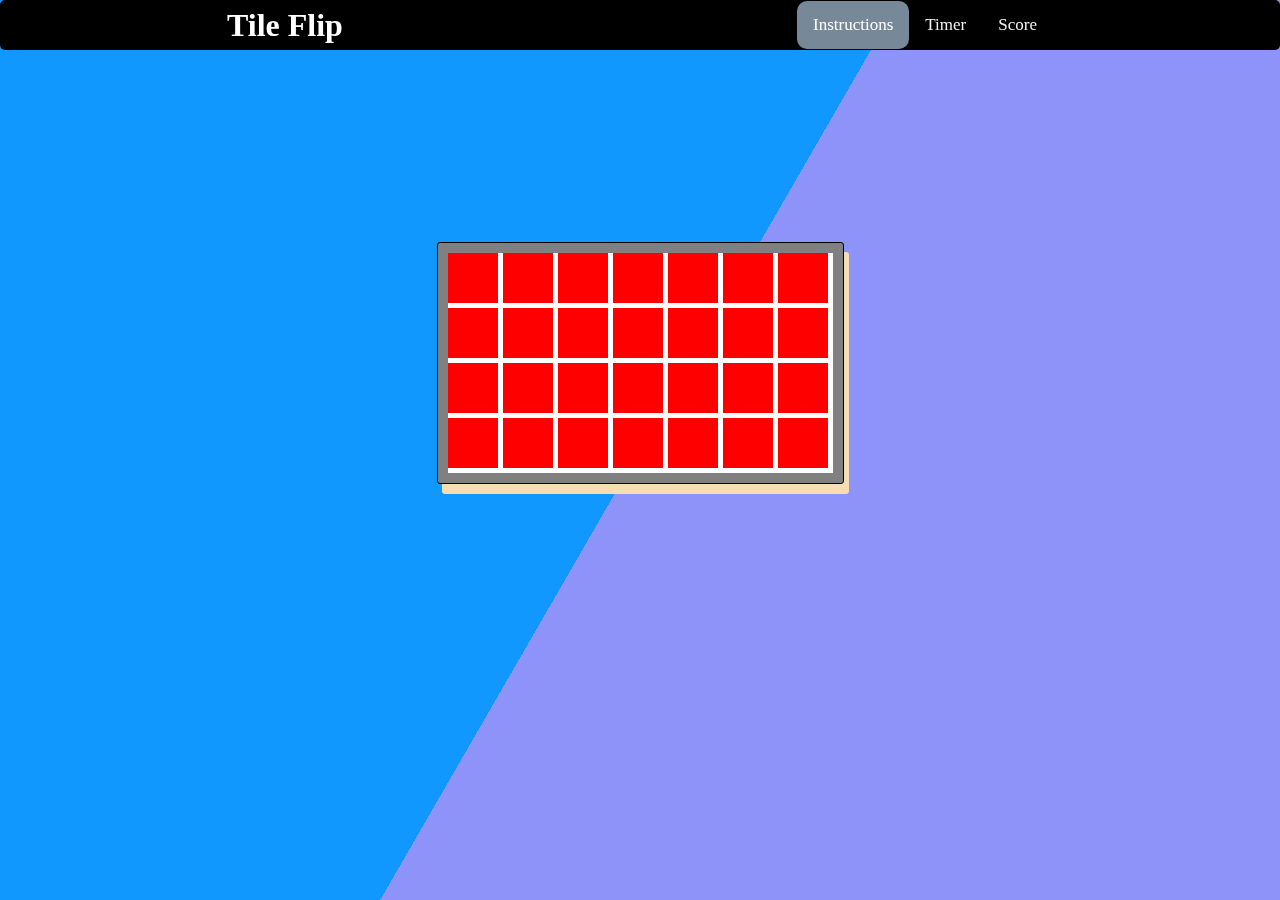
<file: index.html>
<!DOCTYPE html>
<html lang="en">
  <head>
    <meta charset="UTF-8" />
    <meta name="viewport" content="width=device-width, initial-scale=1.0" />
    <title>Tile Flip</title>
    <link rel="shortcut icon" href="./assets/umbrella.png" type="image/png">
    <link rel="stylesheet" href="style.css" />
    <!-- Font awesome -->
    <link
      rel="stylesheet"
      href="https://pro.fontawesome.com/releases/v5.10.0/css/all.css"
      integrity="sha384-AYmEC3Yw5cVb3ZcuHtOA93w35dYTsvhLPVnYs9eStHfGJvOvKxVfELGroGkvsg+p"
      crossorigin="anonymous"
    />
  </head>
  <body>
    <script src="app.js"></script>
  </body>
</html>
</file>
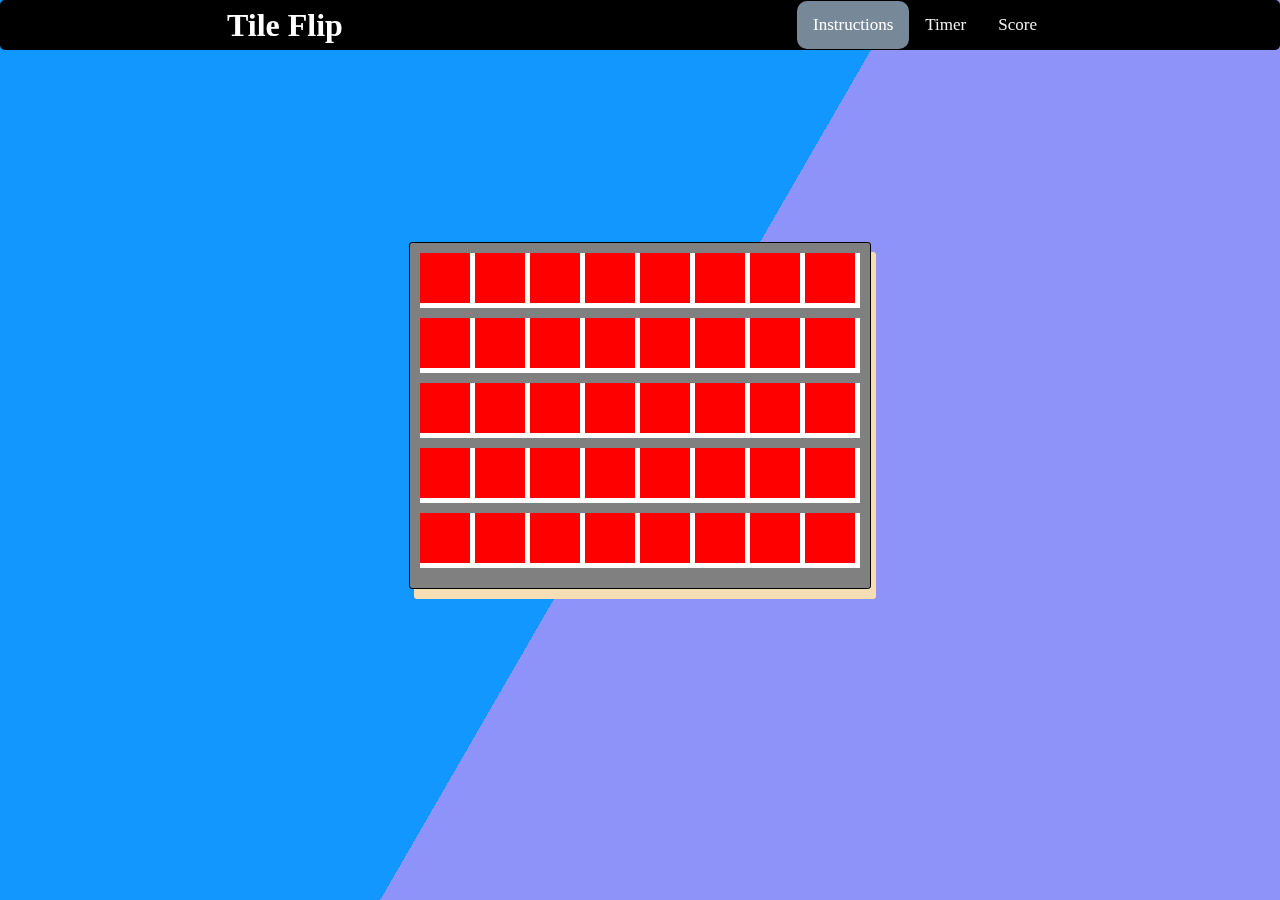
<file: level1.html>
<!DOCTYPE html>
<html lang="en">
  <head>
    <meta charset="UTF-8" />
    <meta name="viewport" content="width=device-width, initial-scale=1.0" />
    <title>Tile Flip- l 2</title>
    <link rel="stylesheet" href="level1.css" />
    <!-- Font awesome -->
    <link
      rel="stylesheet"
      href="https://pro.fontawesome.com/releases/v5.10.0/css/all.css"
      integrity="sha384-AYmEC3Yw5cVb3ZcuHtOA93w35dYTsvhLPVnYs9eStHfGJvOvKxVfELGroGkvsg+p"
      crossorigin="anonymous"
    />
  </head>
  <body>
    <script src="level1.js"></script>
  </body>
</html>
</file>
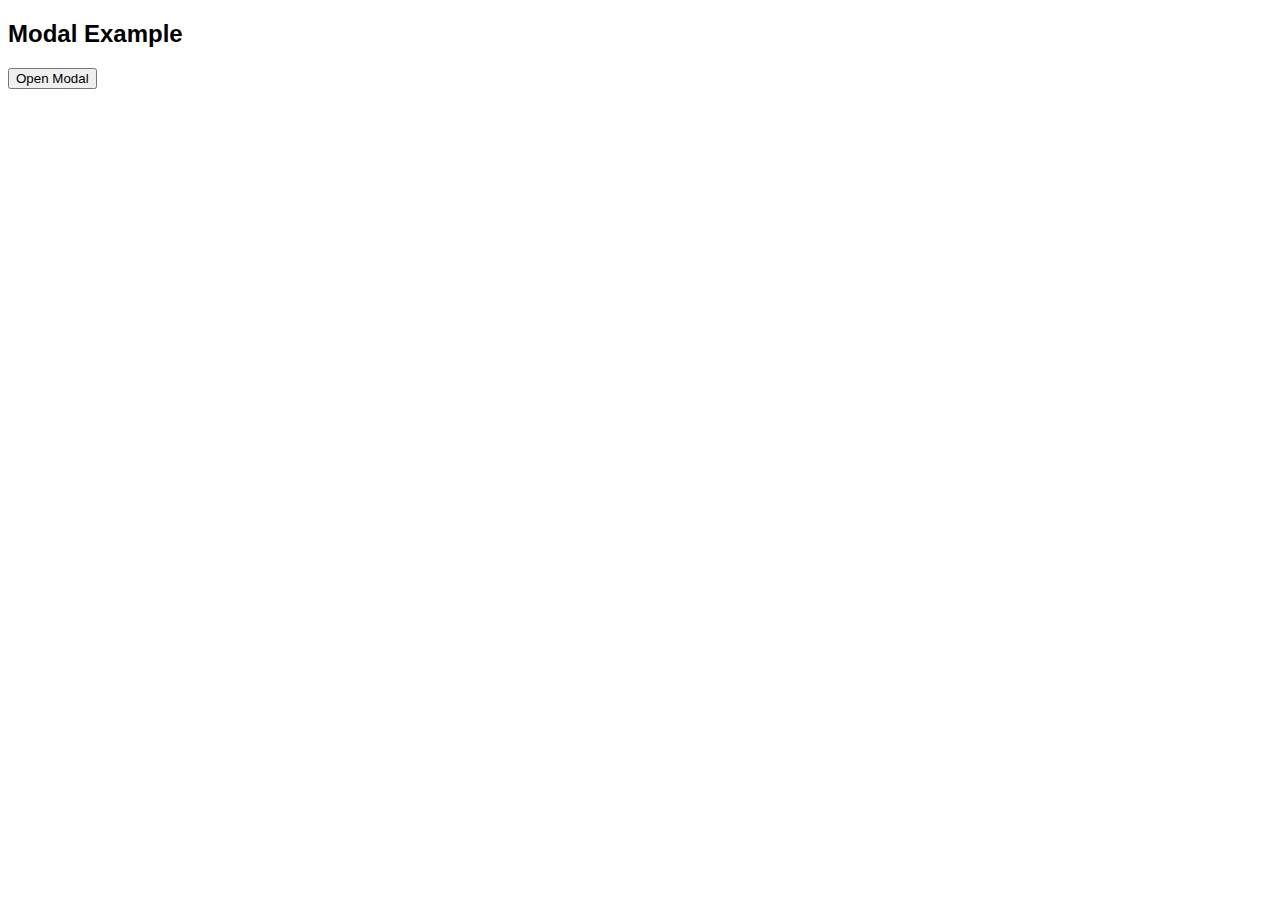
<file: modal.html>
<!DOCTYPE html>
<html>
  <head>
    <meta name="viewport" content="width=device-width, initial-scale=1" />
    <style>
      body {
        font-family: Arial, Helvetica, sans-serif;
      }

      /* The Modal (background) */
      .modal {
        display: none; /* Hidden by default */
        position: fixed; /* Stay in place */
        z-index: 1; /* Sit on top */
        padding-top: 100px; /* Location of the box */
        left: 0;
        top: 0;
        width: 100%; /* Full width */
        height: 100%; /* Full height */
        overflow: auto; /* Enable scroll if needed */
        background-color: rgb(0, 0, 0); /* Fallback color */
        background-color: rgba(0, 0, 0, 0.4); /* Black w/ opacity */
      }

      /* Modal Content */
      .modal-content {
        background-color: #fefefe;
        margin: auto;
        padding: 20px;
        border: 1px solid #888;
        width: 80%;
      }

      /* The Close Button */
      .close {
        color: #aaaaaa;
        float: right;
        font-size: 28px;
        font-weight: bold;
      }

      .close:hover,
      .close:focus {
        color: #000;
        text-decoration: none;
        cursor: pointer;
      }

      .flex-content {
        display: flex;
        justify-content: space-between;
        align-items: center;
      }
      .content {
        flex: 1;
      }
      .image {
        flex: 0;
      }
    </style>
  </head>
  <body>
    <h2>Modal Example</h2>

    <!-- Trigger/Open The Modal -->
    <button id="myBtn">Open Modal</button>

    <!-- The Modal -->
    <div id="myModal" class="modal">
      <!-- Modal content -->
      <div class="modal-content">
        <span class="close">&times;</span>
        <div class="flex-content">
          <div class="content">
            <h1>LET’S PLAY THE GAME OF TILE FLIP</h1>
            <p>
              1. Tile flip is a card game in which all of the cards are laid
              face down on a surface and two cards are flipped face up over each
              turn
            </p>

            <p>
              2. The object of the game is to turn over pairs of matching cards.
            </p>

            <p>3. You are allowed to select only two cards at a time</p>

            <p>
              4. If both the selected cards have umbrella then you'll receive
              points
            </p>

            <p>5. There will be a game timer which is set for 2 min</p>

            <p>
              6. More cards you flip correctly , you'll receive high score !!!!
              :)
            </p>
            <button type="button" onclick="alert('Hello world!')">Start</button>
          </div>
          <div class="image">
            <img src="./assets/Boy.PNG" alt="pic" />
          </div>
        </div>
      </div>
    </div>

    <script>
      // Get the modal
      var modal = document.getElementById('myModal');

      // Get the button that opens the modal
      var btn = document.getElementById('myBtn');

      // Get the <span> element that closes the modal
      var span = document.getElementsByClassName('close')[0];

      // When the user clicks the button, open the modal
      btn.onclick = function () {
        modal.style.display = 'block';
      };

      // When the user clicks on <span> (x), close the modal
      span.onclick = function () {
        modal.style.display = 'none';
      };

      // When the user clicks anywhere outside of the modal, close it
      window.onclick = function (event) {
        if (event.target == modal) {
          modal.style.display = 'none';
        }
      };
    </script>
  </body>
</html>
</file>
<file: style.css>
/* Variables */
:root {
  --rowNum: 4;
  --colNum: 7;
  --width: 385px;
  --height: 220px;
}

body {
  background-color: #8f94fb;
  background: -webkit-linear-gradient(to left, #8f94fb, #4e54c8);
  animation: mymove 5s infinite;

  overflow: hidden;
}

@keyframes mymove {
  from {
    background-color: #8f94fb;
  }
  to {
    background-color: #4e54c8;
  }
}

.grid {
  width: var(--width);
  height: var(--height);
  display: flex;
  flex-wrap: wrap;
  margin: auto auto;
  margin-top: 15%;
  background-color: grey;
  padding: 50px;
  /* shadow */
  border: 1px solid;
  padding: 10px;
  box-shadow: 5px 10px wheat;
  border-radius: 3px;
}

.grid div {
  height: 50px;
  width: 50px;
  float: left;
  border-bottom: 5px solid white;
  border-right: 5px solid white;
}
.danger {
  background: url('./assets/bomb.png') !important;
  background-repeat: no-repeat;
  background-attachment: fixed;
  object-fit: scale-down;
}

.umbrella .card__face--back {
  background: url('./assets/umbrella.png') !important;
  background-repeat: no-repeat;
  background-attachment: fixed;
  object-fit: contain;
}

/* card */

.card {
  width: 50px;
  height: 50px;
  transition: transform 1s;
  transform-style: preserve-3d;
  cursor: pointer;
  position: relative;
}

.card.is-flipped {
  transform: rotateY(180deg);
}

.card__face {
  position: absolute;
  width: 50px;
  height: 50px;
  -webkit-backface-visibility: hidden;
  backface-visibility: hidden;
}

.card__face--front {
  background: red;
}

.card__face--back {
  transform: rotateY(180deg);
}

/* Navbar */
/* Navbar */
.topnav {
  background-color: black;
  height: 50px;
  margin-top: 0px;
  display: flex;
  justify-content: space-around;
  overflow: hidden;
  align-items: center;
  border-radius: 5px;
}

.topnav a {
  float: left;
  color: #f2f2f2;
  text-align: center;
  padding: 14px 16px;
  text-decoration: none;
  font-size: 17px;
  border-radius: 10px;
}

.topnav a:hover {
  background-color: #ddd;
  color: black;
}

.topnav a.active {
  background-color: lightslategray;
  color: white;
}

/* Modal */
.modal {
  display: none;
  position: fixed;
  z-index: 1;
  padding-top: 100px;
  left: 0;
  top: 0;
  width: 100%;
  height: 100%;
  overflow: auto;
  background-color: rgb(0, 0, 0);
  background-color: rgba(0, 0, 0, 0.4);
}

/* Modal Content */
.modal-content {
  background-color: #fefefe;
  margin: auto;
  padding: 20px;
  border: 1px solid #888;
  width: 80%;
}

/* The Close Button */
.close {
  color: #aaaaaa;
  float: right;
  font-size: 28px;
  font-weight: bold;
}

.close:hover,
.close:focus {
  color: #000;
  text-decoration: none;
  cursor: pointer;
}

.flex-content {
  display: flex;
  justify-content: space-between;
  align-items: center;
}
.content {
  flex: 1;
}
.image {
  flex: 0;
}

/* Popup */
.center {
  position: absolute;
  top: 50%;
  left: 50%;
  transform: translate(-50%, -50%);
}
.popup {
  width: 350px;
  height: 280px;
  padding: 30px 20px;
  background: #f5f5f5;
  border-radius: 10px;
  box-sizing: border-box;
  z-index: 2;
  text-align: center;
  opacity: 0;
  top: -200%;
  transform: translate(-50%, -50%) scale(0.5);
  transition: opacity 300ms ease-in-out, top 1000ms ease-in-out,
    transform 1000ms ease-in-out;
}
.popup.active {
  opacity: 1;
  top: 50%;
  transform: translate(-50%, -50%) scale(1);
  transition: transform 300ms cubic-bezier(0.18, 0.89, 0.43, 1.19);
}
.popup .icon {
  margin: 5px 0px;
  width: 50px;
  height: 50px;
  border: 2px solid #34f234;
  text-align: center;
  display: inline-block;
  border-radius: 50%;
  line-height: 60px;
}
.popup .icon i.fa {
  font-size: 30px;
  color: #34f234;
}
.popup .title {
  margin: 5px 0px;
  font-size: 30px;
  font-weight: 600;
}
.popup .description {
  color: #222;
  font-size: 15px;
  padding: 5px;
}
.popup .dismiss-btn {
  margin-top: 15px;
}
.popup .dismiss-btn button {
  padding: 10px 20px;
  background: #111;
  color: #f5f5f5;
  border: 2px solid #111;
  font-size: 16px;
  font-weight: 600;
  outline: none;
  border-radius: 10px;
  cursor: pointer;
  transition: all 300ms ease-in-out;
}
.popup .dismiss-btn button:hover {
  color: #111;
  background: #f5f5f5;
}
.popup > div {
  position: relative;
  top: 10px;
  opacity: 0;
}
.popup.active > div {
  top: 0px;
  opacity: 1;
}
.popup.active .icon {
  transition: all 300ms ease-in-out 250ms;
}
.popup.active .title {
  transition: all 300ms ease-in-out 300ms;
}
.popup.active .description {
  transition: all 300ms ease-in-out 350ms;
}
.popup.active .dismiss-btn {
  transition: all 300ms ease-in-out 400ms;
}

.start-btn {
  padding: 10px 20px;
  background: #111;
  color: #f5f5f5;
  border: 2px solid #111;
  font-size: 16px;
  font-weight: 600;
  outline: none;
  border-radius: 10px;
  cursor: pointer;
  transition: all 300ms ease-in-out;
}

.start-btn:hover {
  color: #111;
  background: #f5f5f5;
}

/* Background */
@import url('https://fonts.googleapis.com/css?family=Exo:400,700');

.context {
  width: 100%;
  position: absolute;
  top: 50vh;
}

.context h1 {
  text-align: center;
  color: #fff;
  font-size: 50px;
}

.area {
  /* background: #4e54c8; */
  /* background: -webkit-linear-gradient(to left, #8f94fb, #4e54c8); */
  background: transparent;
  width: 100%;
  height: 100vh;
  /* animation: mymove 5s infinite; */
}

.circles {
  position: absolute;
  top: 50px;
  left: 0;
  width: 100%;
  height: 100%;
  overflow: hidden;
}

.circles li {
  position: absolute;
  display: block;
  list-style: none;
  width: 20px;
  height: 20px;
  background: rgba(255, 255, 255, 0.2);
  animation: animate 25s linear infinite;
  bottom: -150px;
}

.circles li:nth-child(1) {
  left: 25%;
  width: 80px;
  height: 80px;
  animation-delay: 0s;
}

.circles li:nth-child(2) {
  left: 10%;
  width: 20px;
  height: 20px;
  animation-delay: 2s;
  animation-duration: 12s;
}

.circles li:nth-child(3) {
  left: 70%;
  width: 20px;
  height: 20px;
  animation-delay: 4s;
}

.circles li:nth-child(4) {
  left: 40%;
  width: 60px;
  height: 60px;
  animation-delay: 0s;
  animation-duration: 18s;
}

.circles li:nth-child(5) {
  left: 65%;
  width: 20px;
  height: 20px;
  animation-delay: 0s;
}

.circles li:nth-child(6) {
  left: 75%;
  width: 110px;
  height: 110px;
  animation-delay: 3s;
}

.circles li:nth-child(7) {
  left: 35%;
  width: 150px;
  height: 150px;
  animation-delay: 7s;
}

.circles li:nth-child(8) {
  left: 50%;
  width: 25px;
  height: 25px;
  animation-delay: 15s;
  animation-duration: 45s;
}

.circles li:nth-child(9) {
  left: 20%;
  width: 15px;
  height: 15px;
  animation-delay: 2s;
  animation-duration: 35s;
}

.circles li:nth-child(10) {
  left: 85%;
  width: 150px;
  height: 150px;
  animation-delay: 0s;
  animation-duration: 11s;
}

@keyframes animate {
  0% {
    transform: translateY(0) rotate(0deg);
    opacity: 1;
    border-radius: 0;
  }

  100% {
    transform: translateY(-1000px) rotate(720deg);
    opacity: 0;
    border-radius: 50%;
  }
}

/* sliding diagonals */
html {
  height: 100%;
}

body {
  margin: 0;
}

.bg {
  animation: slide 3s ease-in-out infinite alternate;
  background-image: linear-gradient(-60deg, #8f94fb 50%, #09f 50%);
  bottom: 0;
  left: -50%;
  opacity: 0.5;
  position: fixed;
  right: -50%;
  top: 0;
  z-index: -1;
}

.bg2 {
  animation-direction: alternate-reverse;
  animation-duration: 4s;
}

.bg3 {
  animation-duration: 5s;
}

@keyframes slide {
  0% {
    transform: translateX(-25%);
  }
  100% {
    transform: translateX(25%);
  }
}

/* Grid bcg */
</file>
<file: level1.css>
/* Variables */
:root {
  --rowNum: 5;
  --colNum: 8;
  --width: 440px;
  --height: 325px;
}
body {
  background-color: #8f94fb;
  background: -webkit-linear-gradient(to left, #8f94fb, #4e54c8);
  animation: mymove 5s infinite;

  overflow: hidden;
}

@keyframes mymove {
  from {
    background-color: #8f94fb;
  }
  to {
    background-color: #4e54c8;
  }
}

.grid {
  width: var(--width);
  height: var(--height);
  display: flex;
  flex-wrap: wrap;
  margin: auto auto;
  margin-top: 15%;
  background-color: grey;
  padding: 50px;
  /* shadow */
  border: 1px solid;
  padding: 10px;
  box-shadow: 5px 10px wheat;
  border-radius: 3px;
}

.grid div {
  height: 50px;
  width: 50px;
  float: left;
  border-bottom: 5px solid white;
  border-right: 5px solid white;
}
.danger {
  background: url('./assets/bomb.png') !important;
  background-repeat: no-repeat;
  background-attachment: fixed;
  object-fit: scale-down;
}

.umbrella .card__face--back {
  background: url('./assets/umbrella.png') !important;
  background-repeat: no-repeat;
  background-attachment: fixed;
  object-fit: contain;
}

/* card */

.card {
  width: 50px;
  height: 50px;
  transition: transform 1s;
  transform-style: preserve-3d;
  cursor: pointer;
  position: relative;
}

.card.is-flipped {
  transform: rotateY(180deg);
}

.card__face {
  position: absolute;
  width: 50px;
  height: 50px;
  -webkit-backface-visibility: hidden;
  backface-visibility: hidden;
}

.card__face--front {
  background: red;
}

.card__face--back {
  transform: rotateY(180deg);
}

/* Navbar */
/* Navbar */
.topnav {
  background-color: black;
  height: 50px;
  margin-top: 0px;
  display: flex;
  justify-content: space-around;
  overflow: hidden;
  align-items: center;
  border-radius: 5px;
}

.topnav a {
  float: left;
  color: #f2f2f2;
  text-align: center;
  padding: 14px 16px;
  text-decoration: none;
  font-size: 17px;
  border-radius: 10px;
}

.topnav a:hover {
  background-color: #ddd;
  color: black;
}

.topnav a.active {
  background-color: lightslategray;
  color: white;
}

/* Modal */
.modal {
  display: none;
  position: fixed;
  z-index: 1;
  padding-top: 100px;
  left: 0;
  top: 0;
  width: 100%;
  height: 100%;
  overflow: auto;
  background-color: rgb(0, 0, 0);
  background-color: rgba(0, 0, 0, 0.4);
}

/* Modal Content */
.modal-content {
  background-color: #fefefe;
  margin: auto;
  padding: 20px;
  border: 1px solid #888;
  width: 80%;
}

/* The Close Button */
.close {
  color: #aaaaaa;
  float: right;
  font-size: 28px;
  font-weight: bold;
}

.close:hover,
.close:focus {
  color: #000;
  text-decoration: none;
  cursor: pointer;
}

.flex-content {
  display: flex;
  justify-content: space-between;
  align-items: center;
}
.content {
  flex: 1;
}
.image {
  flex: 0;
}

/* Popup */
.center {
  position: absolute;
  top: 50%;
  left: 50%;
  transform: translate(-50%, -50%);
}
.popup {
  width: 350px;
  height: 280px;
  padding: 30px 20px;
  background: #f5f5f5;
  border-radius: 10px;
  box-sizing: border-box;
  z-index: 2;
  text-align: center;
  opacity: 0;
  top: -200%;
  transform: translate(-50%, -50%) scale(0.5);
  transition: opacity 300ms ease-in-out, top 1000ms ease-in-out,
    transform 1000ms ease-in-out;
}
.popup.active {
  opacity: 1;
  top: 50%;
  transform: translate(-50%, -50%) scale(1);
  transition: transform 300ms cubic-bezier(0.18, 0.89, 0.43, 1.19);
}
.popup .icon {
  margin: 5px 0px;
  width: 50px;
  height: 50px;
  border: 2px solid #34f234;
  text-align: center;
  display: inline-block;
  border-radius: 50%;
  line-height: 60px;
}
.popup .icon i.fa {
  font-size: 30px;
  color: #34f234;
}
.popup .title {
  margin: 5px 0px;
  font-size: 30px;
  font-weight: 600;
}
.popup .description {
  color: #222;
  font-size: 15px;
  padding: 5px;
}
.popup .dismiss-btn {
  margin-top: 15px;
}
.popup .dismiss-btn button {
  padding: 10px 20px;
  background: #111;
  color: #f5f5f5;
  border: 2px solid #111;
  font-size: 16px;
  font-weight: 600;
  outline: none;
  border-radius: 10px;
  cursor: pointer;
  transition: all 300ms ease-in-out;
}
.popup .dismiss-btn button:hover {
  color: #111;
  background: #f5f5f5;
}
.popup > div {
  position: relative;
  top: 10px;
  opacity: 0;
}
.popup.active > div {
  top: 0px;
  opacity: 1;
}
.popup.active .icon {
  transition: all 300ms ease-in-out 250ms;
}
.popup.active .title {
  transition: all 300ms ease-in-out 300ms;
}
.popup.active .description {
  transition: all 300ms ease-in-out 350ms;
}
.popup.active .dismiss-btn {
  transition: all 300ms ease-in-out 400ms;
}

.start-btn {
  padding: 10px 20px;
  background: #111;
  color: #f5f5f5;
  border: 2px solid #111;
  font-size: 16px;
  font-weight: 600;
  outline: none;
  border-radius: 10px;
  cursor: pointer;
  transition: all 300ms ease-in-out;
}

.start-btn:hover {
  color: #111;
  background: #f5f5f5;
}

/* Background */
@import url('https://fonts.googleapis.com/css?family=Exo:400,700');

.context {
  width: 100%;
  position: absolute;
  top: 50vh;
}

.context h1 {
  text-align: center;
  color: #fff;
  font-size: 50px;
}

.area {
  /* background: #4e54c8; */
  /* background: -webkit-linear-gradient(to left, #8f94fb, #4e54c8); */
  background: transparent;
  width: 100%;
  height: 100vh;
  /* animation: mymove 5s infinite; */
}

.circles {
  position: fixed;
  top: 50px;
  left: 0;
  width: 100%;
  height: 100%;
  overflow: hidden;
}

.circles li {
  position: absolute;
  display: block;
  list-style: none;
  width: 20px;
  height: 20px;
  background: rgba(255, 255, 255, 0.2);
  animation: animate 25s linear infinite;
  bottom: -150px;
}

.circles li:nth-child(1) {
  left: 25%;
  width: 80px;
  height: 80px;
  animation-delay: 0s;
}

.circles li:nth-child(2) {
  left: 10%;
  width: 20px;
  height: 20px;
  animation-delay: 2s;
  animation-duration: 12s;
}

.circles li:nth-child(3) {
  left: 70%;
  width: 20px;
  height: 20px;
  animation-delay: 4s;
}

.circles li:nth-child(4) {
  left: 40%;
  width: 60px;
  height: 60px;
  animation-delay: 0s;
  animation-duration: 18s;
}

.circles li:nth-child(5) {
  left: 65%;
  width: 20px;
  height: 20px;
  animation-delay: 0s;
}

.circles li:nth-child(6) {
  left: 75%;
  width: 110px;
  height: 110px;
  animation-delay: 3s;
}

.circles li:nth-child(7) {
  left: 35%;
  width: 150px;
  height: 150px;
  animation-delay: 7s;
}

.circles li:nth-child(8) {
  left: 50%;
  width: 25px;
  height: 25px;
  animation-delay: 15s;
  animation-duration: 45s;
}

.circles li:nth-child(9) {
  left: 20%;
  width: 15px;
  height: 15px;
  animation-delay: 2s;
  animation-duration: 35s;
}

.circles li:nth-child(10) {
  left: 85%;
  width: 150px;
  height: 150px;
  animation-delay: 0s;
  animation-duration: 11s;
}

@keyframes animate {
  0% {
    transform: translateY(0) rotate(0deg);
    opacity: 1;
    border-radius: 0;
  }

  100% {
    transform: translateY(-1000px) rotate(720deg);
    opacity: 0;
    border-radius: 50%;
  }
}

/* sliding diagonals */
html {
  height: 100%;
}

body {
  margin: 0;
}

.bg {
  animation: slide 3s ease-in-out infinite alternate;
  background-image: linear-gradient(-60deg, #8f94fb 50%, #09f 50%);
  bottom: 0;
  left: -50%;
  opacity: 0.5;
  position: fixed;
  right: -50%;
  top: 0;
  z-index: -1;
}

.bg2 {
  animation-direction: alternate-reverse;
  animation-duration: 4s;
}

.bg3 {
  animation-duration: 5s;
}

@keyframes slide {
  0% {
    transform: translateX(-25%);
  }
  100% {
    transform: translateX(25%);
  }
}
</file>
